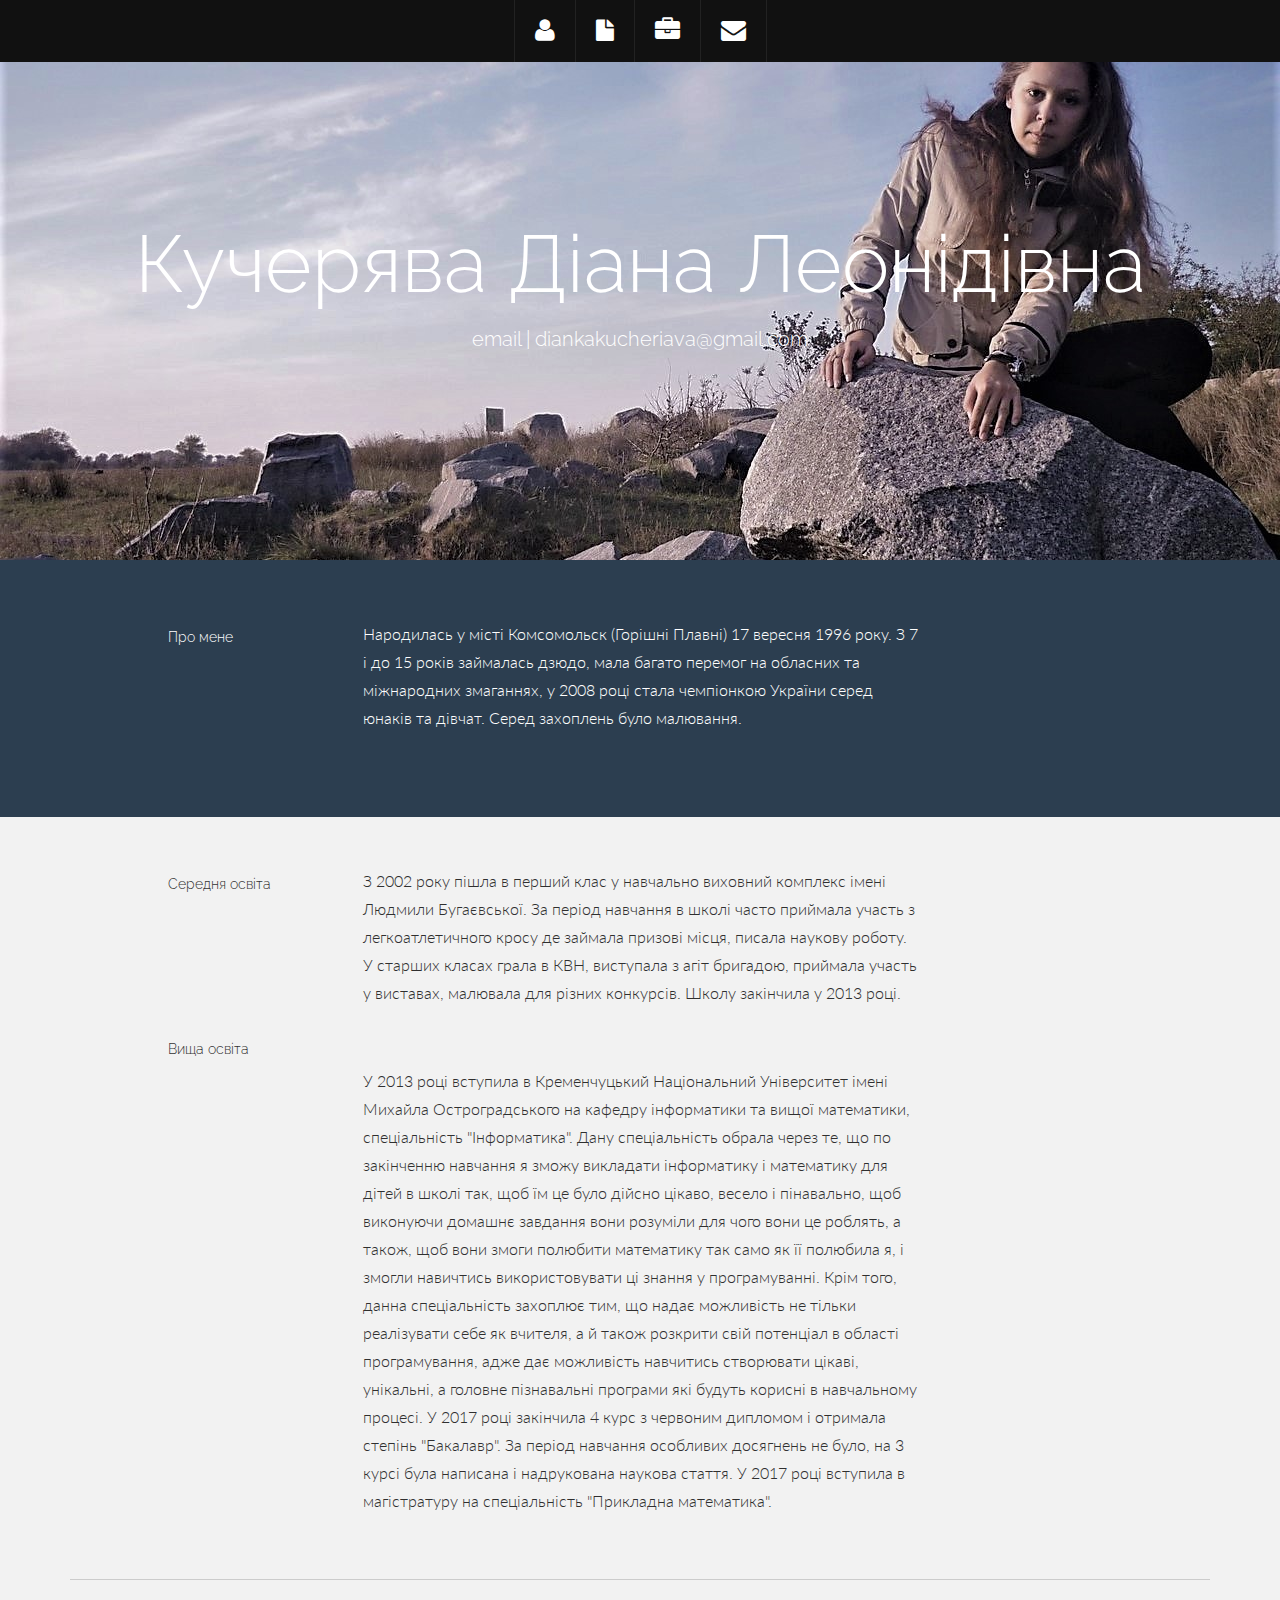
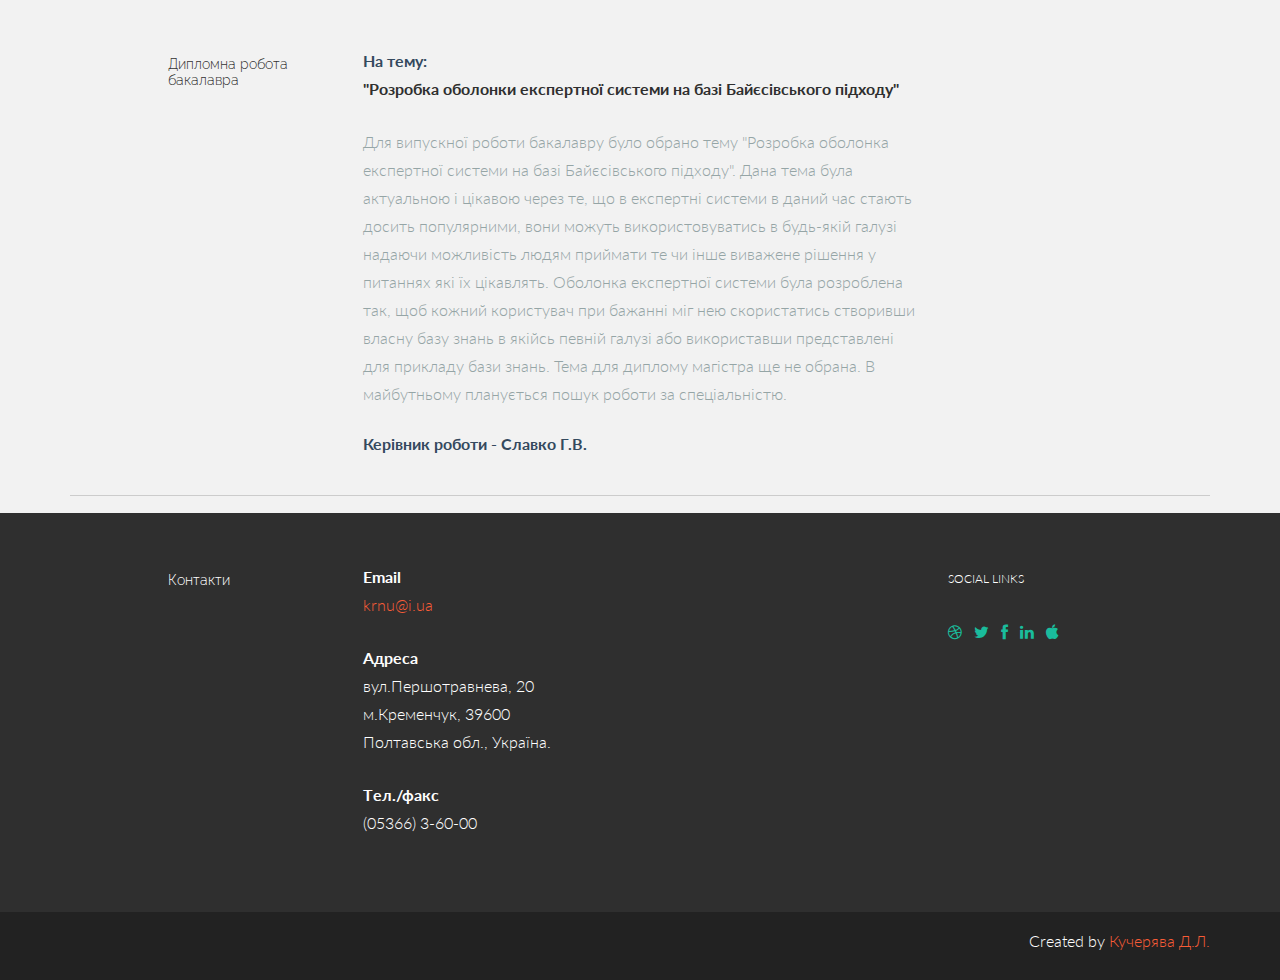
<file: index.html>
<!DOCTYPE html>
<html lang="en">
  <head>
    <meta charset="utf-8">
    <meta name="viewport" content="width=device-width, initial-scale=1.0">
    <meta name="description" content="">
    <meta name="author" content="">
    <link rel="shortcut icon" href="assets/ico/favicon.png">

    <title>Біографія</title>

    <!-- Bootstrap core CSS -->
    <link href="assets/css/bootstrap.css" rel="stylesheet">

    <!-- Custom styles for this template -->
    <link href="assets/css/main.css" rel="stylesheet">
    
	<link rel="stylesheet" href="assets/css/font-awesome.min.css">
    
    <link href='http://fonts.googleapis.com/css?family=Lato:300,400,700,300italic,400italic' rel='stylesheet' type='text/css'>
    <link href='http://fonts.googleapis.com/css?family=Raleway:400,300,700' rel='stylesheet' type='text/css'>
    
    <script src="assets/js/jquery.min.js"></script>
    <script type="text/javascript" src="assets/js/smoothscroll.js"></script> 
    <script src="assets/js/Chart.js"></script>

    <!-- HTML5 shim and Respond.js IE8 support of HTML5 elements and media queries -->
    <!--[if lt IE 9]>
      <script src="assets/js/html5shiv.js"></script>
      <script src="assets/js/respond.min.js"></script>
    <![endif]-->
  </head>

  <body data-spy="scroll" data-offset="0" data-target="#nav">

	<div id="section-topbar">
		<div id="topbar-inner">
			<div class="container">
				<div class="row">
					<div class="dropdown">
						<ul id="nav" class="nav">
							<li class="menu-item"><a class="smoothScroll" href="#about" title="Про мене"><i class="icon-user"></i></a></li>
							<li class="menu-item"><a class="smoothScroll" href="#resume" title="Освіта"><i class="icon-file"></i></a></li>
							<li class="menu-item"><a class="smoothScroll" href="#work" title="Дипломна робота"><i class="icon-briefcase"></i></a></li>
							<li class="menu-item"><a class="smoothScroll" href="#contact" title="Контакти"><i class="icon-envelope"></i></a></li>
						</ul><!--/ uL#nav -->
					</div><!-- /.dropdown -->

					<div class="clear"></div>
				</div><!--/.row -->
			</div><!--/.container -->

			<div class="clear"></div>
		</div><!--/ #topbar-inner -->
	</div><!--/ #section-topbar -->
	
	<div id="headerwrap">
		<div class="container">
			<div class="row centered">
				<div class="col-lg-12">
					<h1>Кучерява Діана Леонідівна</h1>

					<h3>email | diankakucheriava@gmail.com</h3>
				</div><!--/.col-lg-12 -->
			</div><!--/.row -->
		</div><!--/.container -->
	</div><!--/.#headerwrap -->
	

	<section  id="about" name="Про мене"></section>
	<div id="intro">
		<div title="Про мене" class="container">
			<div class="row">
				
				<div class="col-lg-2 col-lg-offset-1">
					<h5>Про мене</h5>
				</div>
				<div class="col-lg-6">
					<p>Народилась у місті Комсомольск (Горішні Плавні) 17 вересня 1996 року. З 7 і до 15 років займалась дзюдо, мала багато перемог на обласних та міжнародних змаганнях, у 2008 році стала чемпіонкою України серед юнаків та дівчат. Серед захоплень було малювання. </p>
				</div>
							
			</div><!--/.row -->
		</div><!--/.container -->
	</div><!--/ #intro -->


	<section id="resume" name="Середня освіта"></section>
	<!--EDUCATION DESCRIPTION -->
	<div class="container desc">
		<div class="row">

				<div class="col-lg-2 col-lg-offset-1">
					<h5>Середня освіта</h5>
				</div>
				<div class="col-lg-6">
					<p>З 2002 року пішла в перший клас у навчально виховний комплекс імені Людмили Бугаєвської. За період навчання в школі часто приймала участь з легкоатлетичного кросу де займала призові місця, писала наукову роботу. У старших класах грала в КВН, виступала з агіт бригадою, приймала участь у виставах, малювала для різних конкурсів. Школу закінчила у 2013 році.
					</p>
				</div>
				
	<div class="col-lg-3 col-lg-offset-1">
					<h5>Вища освіта</h5>
				</div>
				<div class="col-lg-6 col-lg-offset-3">
					<p>У 2013 році вступила в Кременчуцький Національний Університет імені Михайла Остроградського на кафедру інформатики та вищої математики, спеціальність "Інформатика". Дану спеціальність обрала через те, що по закінченню навчання я зможу викладати інформатику і математику для дітей в школі так, щоб їм це було дійсно цікаво, весело і пінавально, щоб виконуючи домашнє завдання вони розуміли для чого вони це роблять, а також, щоб вони змоги полюбити математику так само як її полюбила я, і змогли навичтись використовувати ці знання у програмуванні. Крім того, данна спеціальність захоплює тим, що надає можливість не тільки реалізувати себе як вчителя, а й також розкрити свій потенціал в області програмування, адже дає можливість навчитись створювати цікаві, унікальні, а головне пізнавальні програми які будуть корисні в навчальному процесі. У 2017 році закінчила 4 курс з червоним дипломом і отримала степінь "Бакалавр". За період навчання особливих досягнень не було, на 3 курсі була написана і надрукована наукова стаття. У 2017 році вступила в магістратуру на спеціальність "Прикладна математика".</p>
				</div>
					
		</div><!--/.row -->
		<br>
		<hr>
	</div><!--/.container -->
	
	
	<!--WORK DESCRIPTION -->
	<section id="work" name="Дипломна робота"></section>
	<div class="container desc">
		<div class="row">

				<div class="col-lg-2 col-lg-offset-1">
					<h5>Дипломна робота бакалавра</h5>
				</div>
				<div class="col-lg-6">
					<p><t>На тему:</t><br/>
						<b>"Розробка оболонки експертної системи на базі Байєсівського підходу"</b> <br/>
					</p>
					<p><more>Для випускної роботи бакалавру було обрано тему "Розробка оболонка експертної системи на базі Байєсівського підходу". Дана тема була актуальною і цікавою через те, що в експертні системи в даний час стають досить популярними, вони можуть використовуватись в будь-якій галузі надаючи можливість людям приймати те чи інше виважене рішення у питаннях які їх цікавлять. Оболонка експертної системи була розроблена так, щоб кожний користувач при бажанні міг нею скористатись створивши власну базу знань в якійсь певній галузі або використавши представлені для прикладу бази знань. Тема для диплому магістра ще не обрана. В майбутньому планується пошук роботи за спеціальністю.</more></p>
					<t>Керівник роботи - Славко Г.В.</t>
				</div><!--/.row -->
		
				
		</div><!--/.row -->
		<br>
		<hr>
	</div><!--/.container -->


	
	<section id="contact" name="contact"></section>
	<!--FOOTER DESCRIPTION -->
	<div id="footwrap">
		<div class="container">
			<div class="row">
			
				<div class="col-lg-2 col-lg-offset-1">
					<h5>Контакти</h5>
				</div>
				<div class="col-lg-6">
					<p><t>Email</t><br/>
						<a href="http://www.kdu.edu.ua"> krnu@i.ua </a>
					</p>
					<p><t>Адреса</t><br/>
						вул.Першотравнева, 20 <br/>
						м.Кременчук, 39600 <br/>
						Полтавська обл., Україна. <br/>
					</p>
					<p><t>Tел./факс</t><br/>
						 (05366) 3-60-00 <br/>
					</p>
				</div>
				<div class="col-lg-3">
					<p><sm>SOCIAL LINKS</sm></p>
					<p>
						<a href="#"><i class="icon-dribbble"></i></a>
						<a href="https://twitter.com/?lang=ru"><i class="icon-twitter"></i></a>
						<a href="https://www.facebook.com/groups/1886445398311595/"><i class="icon-facebook"></i></a>
						<a href="#"><i class="icon-linkedin"></i></a>
						<a href="#"><i class="icon-apple"></i></a>

					</p>
				</div>
			</div><!--/.row -->
		</div><!--/.container -->
	</div><!--/ #footer -->
	
	<div id="c">
		<div class="container">
			<p>Created by <a href="https://www.facebook.com/kucheriava.diana">Кучерява Д.Л.</a></p>
		
		</div>
	</div>
	

    <!-- Bootstrap core JavaScript
    ================================================== -->
    <!-- Placed at the end of the document so the pages load faster -->
    <script src="assets/js/bootstrap.js"></script>
  </body>
</html>
</file>
<file: assets/css/main.css>
/* Author: Carlos Alvarez
 * URL: http://alvarez.is
 *
 * Project Name: Kelvin - Free Bootstrap 3 Resume Theme
 * Version: 1.0
 * URL: http://blacktie.co
 */

body {
  background-color: #f2f2f2;
    font-family: "Lato";
    font-weight: 300;
    font-size: 16px;
    color: #555;

    -webkit-font-smoothing: antialiased;
    -webkit-overflow-scrolling: touch;
}

/* Titles */
h1, h2, h3, h4, h5, h6 {
    font-family: "Raleway";
    font-weight: 300;
    color: #333;
}


/* Paragraph & Typographic */
p {
    line-height: 28px;
    margin-bottom: 25px;
}

.centered {
    text-align: center;
}

/* Links */
a {
    color: #f85c37;
    word-wrap: break-word;

    -webkit-transition: color 0.1s ease-in, background 0.1s ease-in;
    -moz-transition: color 0.1s ease-in, background 0.1s ease-in;
    -ms-transition: color 0.1s ease-in, background 0.1s ease-in;
    -o-transition: color 0.1s ease-in, background 0.1s ease-in;
    transition: color 0.1s ease-in, background 0.1s ease-in;
}

a:hover,
a:focus {
    color: #7b7b7b;
    text-decoration: none;
    outline: 0;
}

a:before,
a:after {
    -webkit-transition: color 0.1s ease-in, background 0.1s ease-in;
    -moz-transition: color 0.1s ease-in, background 0.1s ease-in;
    -ms-transition: color 0.1s ease-in, background 0.1s ease-in;
    -o-transition: color 0.1s ease-in, background 0.1s ease-in;
    transition: color 0.1s ease-in, background 0.1s ease-in;
}

 hr {
    display: block;
    height: 1px;
    border: 0;
    border-top: 1px solid #ccc;
    margin: 1em 0;
    padding: 0;
}


/*---------------------------------------------------
	3.1 Topbar
---------------------------------------------------*/

#section-topbar {
	position: fixed;
	top: 0;
	left: 0;
	right: 0;
	z-index: 10000;
	overflow: visible;
	font: normal 16px/24px  'Open Sans', "Helvetica Neue", Helvetica, Arial, sans-serif;
}

#section-topbar a {
  color: #fff;
}

#topbar-inner {
	background: #111;
	line-height: 0;
	text-align: center;
}

/*
	Top Bar

	By default, top navigation bar uses "fixed" position
*/
#section-topbar ul#nav {
	display: inline-block;
	position: relative;
	margin: 0;
	padding: 0;

	border-right: 1px solid #222;

	/* For IE, the outcast */
	zoom:1;
	*display: inline;
}

#section-topbar ul#nav > li {
	display: block;
    float: left;
    padding: 0;
}


#section-topbar ul#nav a {
  display: block;
  font: normal 11px/18px "Helvetica Neue", Helvetica, Arial, sans-serif;
  text-decoration: none;
  padding: 18px 20px 18px 20px;
  border-left: 1px solid #222;
}

	#section-topbar ul#nav a:hover {
	  background: #222;
	  text-decoration: none;
	  border-left: 1px solid #111;
	}

	#section-topbar ul#nav .active a {
		background: #44bbaa;
		border-left: 1px solid #111;
	}

		#section-topbar ul#nav .active a:hover {
			background: #44bbaa;
		}
#section-topbar i {
	font-size: 25px;
}
/*---------------------------------------------------
	SECTION WRAPS
---------------------------------------------------*/

/* Header Wrap */
#headerwrap {
	background: url(../img/header-bg.jpg) no-repeat center top;
	margin-top: 60px;
	padding-top:140px;
	text-align:center;
	background-attachment: relative;
	background-position: center center;
	min-height: 500px;
	width: 100%;
	
    -webkit-background-size: 100%;
    -moz-background-size: 100%;
    -o-background-size: 100%;
    background-size: 100%;

    -webkit-background-size: cover;
    -moz-background-size: cover;
    -o-background-size: cover;
    background-size: cover;
}

#headerwrap h1 {
	font-size: 80px;
	color: white;
}

#headerwrap h3 {
	font-size: 20px;
	color: white;
}

/* Intnro Wrap */

#intro {
	background: #2c3e50;
	padding-top: 60px;
	padding-bottom: 60px;
	color: white;
} 

#intro h5, p {
	color: white;
}

#intro i {
	color: white;
	font-size: 20px;
	padding-right: 8px;
	vertical-align: middle;
}


#skillswrap {
	background: #2c3e50;
	padding-top: 60px;
	padding-bottom: 60px;
	color: white;
}

#skillswrap h5, p {
	color: white;
}

#footwrap {
	background: #2f2f2f;
	padding-top: 50px;
	padding-bottom: 50px;
}

#footwrap p {
	color: white;
}

#footwrap h5 {
	color: white;
}


#footwrap t {
	font-weight: 700;
}

#footwrap i {
	padding-right: 8px;
	color: #1abc9c;
}

/* Copyright Wrap */

#c {
	background: #222222;
	padding-top: 15px;
	text-align: right;
}

#c p {
	color: white
}



/* Global Values */

.desc {
	padding-top: 50px;
}

.desc p {
	color: #2f2f2f;
}

.desc t {
	color: #34495e;
	font-weight: 700;
}

.desc imp {
	padding: 6px;
	color: white;
	background: #34495e;
}

.desc more {
	color: #95a5a6;
}


sm {
	font-size: 12px;
}
</file>
